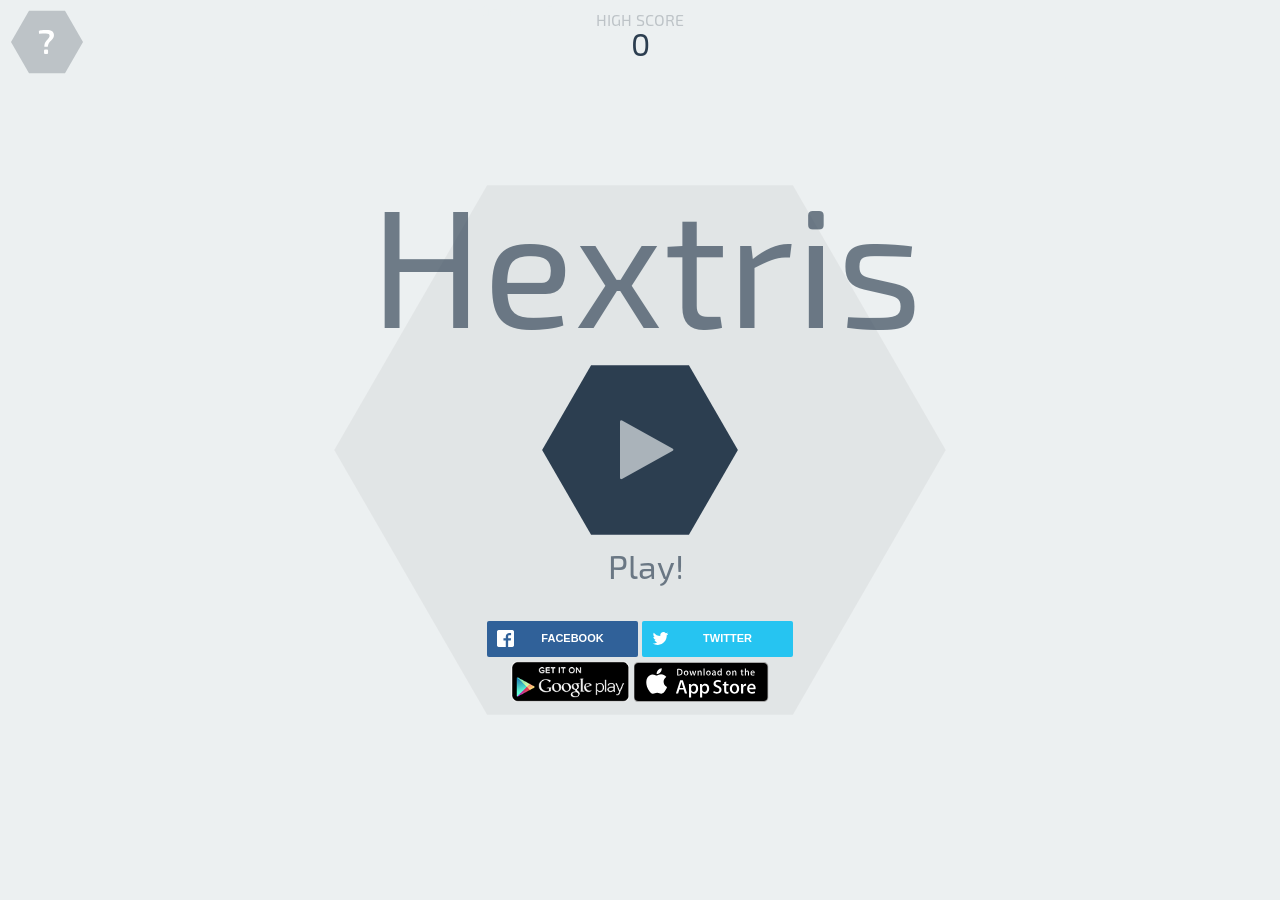
<file: games/hextris/build/index.html>
<!DOCTYPE html>
<html lang='en'>
	<head>
		<title>Hextris</title>
		<meta name="apple-itunes-app" content="app-id=903769553"/>
		<meta name="viewport" content="width=device-width, initial-scale=1, maximum-scale=1, user-scalable=0, minimal-ui"/>
		<meta property="og:url" content="http://hextris.github.io/hextris/"/>
		<meta property="og:site_name" content="Hextris"/>
		<meta property="og:title" content="Hextris"/>
		<meta property="og:description" content="An addictive puzzle game inspired by Tetris."/>
		<meta property="og:type" content="website"/>
		<meta property="og:author" content="https://www.facebook.com/hextris"/>
		<meta property="og:image" content="http://hextris.github.io/hextris/images/facebook-opengraph.png"/>
		<meta property="og:image:width" content="1200"/>
		<meta property="og:image:height" content="630"/>
		<meta property="twitter:card" content="summary"/>
		<meta property="twitter:site" content="@hextris"/>
		<meta property="twitter:site:id" content="2742209678"/>
		<meta property="twitter:creator" content="@hextris"/>
		<meta property="twitter:creator:id" content="2742209678"/>
		<meta property="twitter:domain" content="http://hextris.github.io"/>
		<meta property="twitter:title" content="Hextris"/>
		<meta property="twitter:description" content="An addictive puzzle game inspired by Tetris."/>
		<meta property="twitter:image:src" content="http://hextris.github.io/hextris/images/twitter-opengraph.png"/>
		<meta property="twitter:image:width" content="512"/>
		<meta property="twitter:image:height" content="512"/>
		<meta property="twitter:app:id:iphone" content="id903769553">
		<meta property="twitter:app:id:ipad" content="id903769553">
		<meta property="twitter:app:id:googleplay" content="com.hextris.hextris">
		<meta property="twitter:app:country" content="us">
		<meta property="twitter:app:url:iphone" content="itunes.apple.com/us/app/id903769553?mt=8">
		<meta property="twitter:app:url:ipad" content="itunes.apple.com/us/app/id903769553?mt=8">
		<meta property="twitter:app:url:googleplay" content="https://play.google.com/store/apps/details?id=com.hextris.hextris">
		<link rel="icon" type="image/png" href="favicon.ico">
		<link href='http://fonts.googleapis.com/css?family=Exo+2' rel='stylesheet' type='text/css'>
		<link rel="stylesheet" href="style/fa/css/font-awesome.min.css">
		<link rel="stylesheet" type="text/css" href="style/style.css">
		<script type='text/javascript' src="vendor/hammer.min.js"></script>
		<script type='text/javascript' src="vendor/js.cookie.js"></script>
		<script type='text/javascript' src="vendor/jsonfn.min.js"></script>
		<script type='text/javascript' src="vendor/keypress.min.js"></script>
		<script type='text/javascript' src="vendor/jquery.js"></script>
		<script type='text/javascript' src="js/save-state.js"></script>
		<script type='text/javascript' src="js/view.js"></script>
		<script type='text/javascript' src="js/wavegen.js"></script>
		<script type='text/javascript' src="js/math.js"></script>
		<script type='text/javascript' src="js/Block.js"></script>
		<script type='text/javascript' src="js/Hex.js"></script>
		<script type='text/javascript' src="js/Text.js"></script>
		<script type='text/javascript' src="js/comboTimer.js"></script>
		<script type='text/javascript' src="js/checking.js"></script>
		<script type='text/javascript' src='js/update.js'></script>
		<script type='text/javascript' src='js/render.js'></script>
		<script type='text/javascript' src="js/input.js"></script>
		<script type='text/javascript' src="js/main.js"></script>
		<script type='text/javascript' src="js/initialization.js"></script>
		<script type='text/javascript' async src="https://hextris.io/scripts/a.js"></script>
		<script src="vendor/sweet-alert.min.js"></script>
		<link rel="stylesheet" href="style/rrssb.css"/>
	</head>
	<body>
		<canvas id="canvas"></canvas>
		<div id="overlay" class="faded overlay"></div>
		<div id='startBtn' ></div>
		<div id="helpScreen" class='unselectable'>
			<div id='inst_main_body'></div>
		</div>
		<img id="openSideBar" class='helpText' src="./images/btn_help.svg"/>
		<div class="faded overlay"></div>
		<img id="pauseBtn" src="./images/btn_pause.svg"/>
		<img id='restartBtn' src="./images/btn_restart.svg"/>
		<div id='HIGHSCORE'>HIGH SCORE</div>
		<script> (function(i,s,o,g,r,a,m){i['GoogleAnalyticsObject']=r;i[r]=i[r]||function(){ (i[r].q=i[r].q||[]).push(arguments)},i[r].l=1*new Date();a=s.createElement(o), m=s.getElementsByTagName(o)[0];a.async=1;a.src=g;m.parentNode.insertBefore(a,m) })(window,document,'script','//www.google-analytics.com/analytics.js','ga'); ga('create', 'UA-51272720-2', 'auto'); ga('send', 'pageview');
		</script>
		<div id='highScoreInGameText'>
			<div id='highScoreInGameTextHeader'>HIGH SCORE</div><div id='currentHighScore'>10292</div>
		</div>
		<div id="gameoverscreen">
			<div id='container'>
				<div id='gameOverBox' class='GOTitle'>GAME OVER</div>
				<div id='cScore'>1843</div>
				<div id='highScoresTitle' class='GOTitle'>HIGH SCORES</div>
				<div class='score'><span class='scoreNum'>1.</span> <div id="1place" style="display:inline;">0</div></div>
				<div class='score'><span class='scoreNum'>2.</span> <div id="2place" style="display:inline;">0</div></div>
				<div class='score'><span class='scoreNum'>3.</span> <div id="3place" style="display:inline;">0</div></div>
			</div>
			<div id='bottomContainer'>
				<img id='restart' src='./images/btn_restart.svg' height='57px'>
				<div id='socialShare'>
					<?xml version="1.0" encoding="UTF-8" standalone="no"?>
					<svg width="224.6377px" height="57px"  viewBox="0 0 255 65" version="1.1" xmlns="http://www.w3.org/2000/svg" xmlns:xlink="http://www.w3.org/1999/xlink">
						<title>Share button</title>
						<defs>
						</defs>
						<g id="Page-1" stroke="none" stroke-width="1" fill="none" fill-rule="evenodd" sketch:type="MSPage">
							<g id="Game-over-" sketch:type="MSArtboardGroup" transform="translate(-95.000000, -565.000000)">
								<g id="Share-button" sketch:type="MSLayerGroup" transform="translate(95.000000, 565.000000)">
								<a style="cursor:pointer;"class="popup" onclick="window.open('https://twitter.com/intent/tweet?text=Can you beat my score of '+ score +' points at&button_hashtag=hextris ? http://hextris.github.io/hextris @hextris','name','width=600,height=400')" ><polygon  id="Score-hex-2" fill="#3498DB" sketch:type="MSShapeGroup" transform="translate(127.661316, 32.500000) rotate(-90.000000) translate(-127.661316, -32.500000) " points="127.661316 -94.814636 160.137269 -76.064636 160.137269 141.064636 127.661317 159.814636 95.185364 141.064636 95.1853635 -76.064636 "></polygon></a>
									<text style="cursor:pointer;"class="popup" onclick="window.open('https://twitter.com/intent/tweet?text=Can you beat my score of '+ score +' points at&button_hashtag=hextris ? http://hextris.github.io/hextris @hextris','name','width=600,height=400')" id="SHARE-MY-SCORE!" sketch:type="MSTextLayer" font-family="Exo" font-size="16" font-weight="420" fill="#FFFFFF">
										<tspan x="67" y="39">SHARE MY SCORE!</tspan>
									</text>
								</g>
							</g>
						</g>
					</svg>
				</div>
				<div id='buttonCont'>
					<ul class="rrssb-buttons">
						<li class="rrssb-facebook">
							<a href='http://www.facebook.com/sharer.php?s=100
								&p[url]=hextris.io' class="popup">
								<span class="rrssb-icon">
									<svg xmlns="http://www.w3.org/2000/svg" preserveAspectRatio="xMidYMid" width="29" height="29" viewBox="0 0 29 29">
										<path d="M26.4 0H2.6C1.714 0 0 1.715 0 2.6v23.8c0 .884 1.715 2.6 2.6 2.6h12.393V17.988h-3.996v-3.98h3.997v-3.062c0-3.746 2.835-5.97 6.177-5.97 1.6 0 2.444.173 2.845.226v3.792H21.18c-1.817 0-2.156.9-2.156 2.168v2.847h5.045l-.66 3.978h-4.386V29H26.4c.884 0 2.6-1.716 2.6-2.6V2.6c0-.885-1.716-2.6-2.6-2.6z"
										class="cls-2" fill-rule="evenodd"/>
									</svg>
								</span>
								<span class="rrssb-text">facebook</span>
							</a>
						</li>
						<li class="rrssb-twitter">
							<a href="http://twitter.com/home?status=Play Hextris! - http://hextris.github.io/ #hextris"
							class="popup">
								<span class="rrssb-icon">
									<svg xmlns="http://www.w3.org/2000/svg" width="28" height="28" viewBox="0 0 28 28">
										<path d="M24.253 8.756C24.69 17.08 18.297 24.182 9.97 24.62c-3.122.162-6.22-.646-8.86-2.32 2.702.18 5.375-.648 7.507-2.32-2.072-.248-3.818-1.662-4.49-3.64.802.13 1.62.077 2.4-.154-2.482-.466-4.312-2.586-4.412-5.11.688.276 1.426.408 2.168.387-2.135-1.65-2.73-4.62-1.394-6.965C5.574 7.816 9.54 9.84 13.802 10.07c-.842-2.738.694-5.64 3.434-6.48 2.018-.624 4.212.043 5.546 1.682 1.186-.213 2.318-.662 3.33-1.317-.386 1.256-1.248 2.312-2.4 2.942 1.048-.106 2.07-.394 3.02-.85-.458 1.182-1.343 2.15-2.48 2.71z"
										/>
									</svg>
								</span>
								<span class="rrssb-text">twitter</span>
							</a>
						</li>
				</ul>
					<div id='badges'>
						<a href="https://play.google.com/store/apps/details?id=com.hextris.hextris" ><img id='androidBadge' src='images/android.png'/></a>
						<a href ="https://itunes.apple.com/us/app/hextris/id903769553?mt=8"><img id='iOSBadge'  src='images/appstore.svg'/></a>
					</div>
				</div>
			</div>
		</div>
			<script type="text/javascript">
				(function addRussianSocialShare(){
					var lang=navigator.language || navigator.userLanguage;
					if (lang.substr(0, 2) == 'ru') {
						$('.rrssb-facebook').remove();
						var n=$.parseHTML('<li class="rrssb-vk"><a href="http://vk.com/share.php?url=http://kurtnoble.com/labs/rrssb/index.html" class="popup"><span class="rrssb-icon"><svg xmlns="http://www.w3.org/2000/svg" width="28" height="28" viewBox="70 70 378.7 378.7"><path d="M254.998 363.106h21.217s6.408-.706 9.684-4.23c3.01-3.24 2.914-9.32 2.914-9.32s-.415-28.47 12.796-32.663c13.03-4.133 29.755 27.515 47.482 39.685 13.407 9.206 23.594 7.19 23.594 7.19l47.407-.662s24.797-1.53 13.038-21.027c-.96-1.594-6.85-14.424-35.247-40.784-29.728-27.59-25.743-23.126 10.063-70.85 21.807-29.063 30.523-46.806 27.8-54.405-2.596-7.24-18.636-5.326-18.636-5.326l-53.375.33s-3.96-.54-6.892 1.216c-2.87 1.716-4.71 5.726-4.71 5.726s-8.452 22.49-19.714 41.618c-23.77 40.357-33.274 42.494-37.16 39.984-9.037-5.842-6.78-23.462-6.78-35.983 0-39.112 5.934-55.42-11.55-59.64-5.802-1.4-10.076-2.327-24.915-2.48-19.046-.192-35.162.06-44.29 4.53-6.072 2.975-10.757 9.6-7.902 9.98 3.528.47 11.516 2.158 15.75 7.92 5.472 7.444 5.28 24.154 5.28 24.154s3.145 46.04-7.34 51.758c-7.193 3.922-17.063-4.085-38.253-40.7-10.855-18.755-19.054-39.49-19.054-39.49s-1.578-3.873-4.398-5.947c-3.42-2.51-8.2-3.307-8.2-3.307l-50.722.33s-7.612.213-10.41 3.525c-2.488 2.947-.198 9.036-.198 9.036s39.707 92.902 84.672 139.72c41.234 42.93 88.048 40.112 88.048 40.112"/></svg></span><span class="rrssb-text">vk.com</span></a></li>');
						$('.rrssb-buttons').prepend(n);
					}})()
			</script>
		<script type="text/javascript" src='vendor/rrssb.min.js'></script>
	</body>
</html>
</file>
<file: games/hextris/build/style/style.css>
* {
	-webkit-touch-callout:none;
	-webkit-user-select:none;
	-khtml-user-select:none;
	-moz-user-select:none;
	-ms-user-select:none;
	user-select:none;
	padding:0;
	margin:0;
	-webkit-tap-highlight-color:rgba(0,0,0,0);
}
#HIGHSCORE {
	position:absolute;
	left:50%;
	width:250px;
	overflow:visible;
	margin-left:-175px;
	font-family:Exo;

}
#container {
	color:#232323;
	position:absolute;
	left:50%;
	top:calc(50%);
	text-align:center;
	transform:translate(-50%, -50%);
	font-family:Exo;
	-webkit-transform:translate(-50%, -50%);
	-moz-transform:translate(-50%, -50%);
	-ms-transform:translate(-50%, -50%);
    display:none;
}
.tweet {
	font-size:2rem;
	color:#4099FF;
}
@media only screen and (min-device-width:320px) and (max-device-width:480px) {
	.tweet{
		font-size:1rem;
	}
}
a {
	color:#232323;
}
.navbar {
	width:80%;
	margin:0 auto;
	padding:2.5vmin 0;
	text-align:center;
}
.navbar li {
	display:inline-block;
	text-align:center;
	width:calc(33% - 1.25vmin);
}

#title {
	color:#ecf0f1;
	font-size:6vmin;
}

#score {
	font-size:4vmin;
	text-align:center;
	width:30%;
}

#highscores {
	text-align:center;
	list-style:none;
}

.not-visible {
	display:none;
}

button {
	color:#ecf0f1;
	background-color:rgba(0,0,0,0);
	border:0;
}

button:focus {
	outline:0;
}

#openSideBar {
	position:fixed;
	margin-top:6px;
	width:72px;
	height:72px;
	margin-left:11px;
	z-index:3003;
	color:#232323;
	cursor:pointer;
	top:0;
	left:0;

}


#pauseBtn {
	display:none;
	position:fixed;
	margin-bottom:7px;
	width:72px;
	height:72px;
	margin-right:11px;
	z-index:3000;
	color:#232323;
	cursor:pointer;
	right:0;
	bottom:0;
	z-index:99;
}

#restartBtn {
	display:none;
	position:fixed;
	margin-bottom:7px;
	width:72px;
	height:72px;
	margin-left:11px;
	z-index:3000;
	color:#232323;
	cursor:pointer;
	bottom:0;
	z-index:99;
}
#startBtn {
	position:absolute;
	left:40%;
	top:38%;
	height:25%;
	width:25%;
	z-index:99999999;
	cursor:pointer;
}

#helpScreen {
	height:100%;
	width:100%;
	z-index:3001;
	position:fixed;
	top:0;
	margin:0;
	font-size:15px;
	text-align:center;
	display:none;
	color:#232323;
	background-color:rgba(236,240,241,1);
}

#colorBlindBtn {
	position:absolute;
	width:120px;
	height:20px;
	z-index:9999;
	left:47%;
	top:65%;
	font-size:15px;
	text-align:center;
	color:#232323;
	cursor:pointer;
}

#inst_main_body {
	padding:0px;
	font-size:1.2em;
	left:50%;
	top:50%;
	position: absolute;
	text-align:left;
	max-width:400px;
	/*margin-top:30px;*/
	transform:translate(-50%, -50%);
	-webkit-transform:translate(-50%, -50%);
	-moz-transform:translate(-50%, -50%);
	-ms-transform:translate(-50%, -50%);
}

#inst_main_body > a {
	font-weight:bold;
}

#inst_main_body > hr {
	width:100%;
	color:#232323;
	background-color:#232323;
	height:1px;
	border:0;
}

#inst_main_body > p {
	margin-bottom:15px;
}

#instructions_head {
	text-align:center;
	font-size:1.5em;
	padding-bottom:4px;
}


#highScoreInGameTextHeader {
	color: #bdc3c7;
	width:100%;
}

#highScoreInGameText {
	position: absolute;
	top:10px;
	text-align: center;
	width:200px;
	left:50%;
	margin-left:-100px;
}

#currentHighScore {
	color: #2c3e50;
	width:100%;
	margin-top: -5px;
	font-size:2em;
}

@media only screen and (max-device-width:480px) {
	#helpScreen {
		position:fixed;
		top:2px;
		padding-top:20px;
		margin:0;
		width:100%;
		height:100%;
		font-size:13px;
		text-align:center;
	}
	#inst_main_body {
		width:calc(100% - 70px);
		transform:translate(-50%, -50%);
		-webkit-transform:translate(-50%, -50%);
		-moz-transform:translate(-50%, -50%);
		-ms-transform:translate(-50%, -50%);
	}
	#instructions_head {
		padding-left:0%;
	}
	#openSideBar{
		width:60px;
		height:60px;
	}
	#pauseBtn {
		width:60px;
		height:60px;
	}
	#restartBtn {
		width:60px;
		height:60px;
	}
}

.overlay {
	position:absolute;
	height:20%;
	width:100%;
	left:50%;
	top:50%;
	margin-left:-50%;
	margin-top:-10%;
	z-index:3000;
	color:#232323;
	text-align:center;
}

.helpText {
	z-index:3001;
}

.centeredHeader {
	font-size:5vw; 
	text-align:center;
	line-height:4rem;
}

.centeredSubHeader {
	font-size:2.2rem; 
	line-height:1em;
	text-align:center;
}

.centeredSubSubHeader {
	font-size:1.4rem; 
	text-align:center;
}

#buttonCont {
	position:absolute; 
	left:50%;
	width:310px;
	margin-left:-8px;
	transform:translate(-50%, 0%);
	-webkit-transform:translate(-50%, 0%);
	-moz-transform:translate(-50%, 0%);
	-ms-transform:translate(-50%, 0%);
}

@media only screen and (orientation:landscape) {
	#buttonCont {
		bottom:calc(50vh - 19vh - 36px);
	}
	#container {
		top:calc(50vh - 11vh);
	}
}

@media only screen and (orientation:portrait) {
	#buttonCont {
		bottom:calc(50vh - 19vw - 36px);
	}
	#container {
		top:calc(50vh - 11vw);
	}
}

@media only screen and (min-device-width:320px) and (max-device-width:600px) {
	.centeredHeader {
		font-size:2rem; 
		text-align:center;
		line-height:0.6rem;
	}

	.centeredSubHeader {
		font-size:1rem; 
		text-align:center;
	}

	.overlay {
		margin-top:-20%;
	}

	#buttonCont {
		width:280px;
	}

	@media only screen and (orientation:landscape) {
		#buttonCont {
			bottom:119px;
		}
	}

	@media only screen and (orientation:portrait) {
		#buttonCont {
			bottom:119px;
		}
	}
}
.blur {
	opacity:0.1;
}

* {
	padding:0;
	margin:0;
}

body {
	color:#ecf0f1;
	font-family:'Exo', sans-serif;
	background-color:#ecf0f1;
}

#clickToExit {
	cursor:pointer;
}

#canvas {
	transition:all 0.5s ease;
	position:absolute;
	left:0;
	right:0;
	height:100%;
	width:100%;
	background-color:#ecf0f1;
	z-index:0;
}
#title {
	z-index:99;
	margin-top:20px;
	color:#2c3e50;
}

#gameoverscreen {
	/*display:none;*/
}

#restart{
	display:none;
	cursor:pointer !important;
	margin:0;
	padding:0;
	bottom:15px;
	position:absolute;
	left:calc(50% - 124px);
	transform:translate(-50%, 0%);
	-webkit-transform:translate(-50%, 0%);
	-moz-transform:translate(-50%, 0%);
	-ms-transform:translate(-50%, 0%);
	margin-bottom:-3.5px;
}

#socialShare{
	display:none;
	margin:0;
	padding:0;
	bottom:0;
	margin-bottom: 6.5px;
	position:absolute;
	left:calc(50% + 30px);
	transform:translate(-50%, 0%);
	-webkit-transform:translate(-50%, 0%);
	-moz-transform:translate(-50%, 0%);
	-ms-transform:translate(-50%, 0%);
    padding-bottom: 2px;
}

.unselectable {
	-webkit-touch-callout:none;
	-webkit-user-select:none;
	-khtml-user-select:none;
	-moz-user-select:none;
	-ms-user-select:none;
	user-select:none;
}
#afterhr {
	margin:0;
	padding:0;
	margin-bottom:-10px;
	padding-bottom:-10px;
}
body {
	overflow:hidden;
}
#gameoverscreen {
	padding:8px;
}
@font-face {
	font-family:Exo;
	font-weight:light;
	src:url("./fonts/Exo2-ExtraLight.otf") format("opentype");
}

@font-face {
	font-family:Exo;
	src:url("./fonts/Exo2-Regular.otf") format("opentype");
}

@font-face {
	font-family:Exo;
	font-weight:bold;
	src:url("./fonts/Exo2-SemiBold.otf") format("opentype");
}

.GOTitle {
	font-weight:bold;
	font-size:24.2000px;
}

.scoreNum {
	font-weight:normal ! important;
}

#cScore {
	font-size:60.5000px;
	font-weight:light;
	margin-bottom:5px;
	margin-top:-10px;
}

#highScoresTitle {
	margin-bottom:2px;
}

.score {
	font-weight:light;
	line-height:18px;
}




#bottomContainer {
	position:absolute;
	width:100%;
	bottom:0px;
}

#androidBadge {
	position:absolute;
	height:41px;
	margin-top:5px;
	left:calc(50% - 66px);
	transform:translate(calc(-50% - 4px), -1px);
	-webkit-transform:translate(calc(-50% - 4px), -1px);
	-moz-transform:translate(calc(-50% - 4px), -1px);
	-ms-transform:translate(calc(-50% - 4px), -1px);
}

#iOSBadge {
	margin-top:5px;
	position:absolute;
	left:calc(50% + 65px);
	transform:translate(calc(-50% - 4px), 0%);
	-webkit-transform:translate(calc(-50% - 4px), 0%);
	-moz-transform:translate(calc(-50% - 4px), 0%);
	-ms-transform:translate(calc(-50% - 4px), 0%);
}

#authors {
	position:absolute;
	width:200px;
	bottom:0px;
	left:50%;
	transform:translate(-50%, 0%);
	-webkit-transform:translate(-50%, 0%);
	-moz-transform:translate(-50%, 0%);
	-ms-transform:translate(-50%, 0%);
}
</file>
<file: games/hextris/build/style/rrssb.css>
.rrssb-buttons{box-sizing:border-box;font-family:"Helvetica Neue",Helvetica,Arial,sans-serif;height:36px;margin:0;padding:0;width:100%}.rrssb-buttons li{box-sizing:border-box;float:left;height:100%;line-height:13px;list-style:none;margin:0;padding:0 2px}.rrssb-buttons li.rrssb-email a{background-color:#0a88ff}.rrssb-buttons li.rrssb-email a:hover{background-color:#006ed6}.rrssb-buttons li.rrssb-facebook a{background-color:#306199}.rrssb-buttons li.rrssb-facebook a:hover{background-color:#244872}.rrssb-buttons li.rrssb-tumblr a{background-color:#32506d}.rrssb-buttons li.rrssb-tumblr a:hover{background-color:#22364a}.rrssb-buttons li.rrssb-linkedin a{background-color:#007bb6}.rrssb-buttons li.rrssb-linkedin a:hover{background-color:#005983}.rrssb-buttons li.rrssb-twitter a{background-color:#26c4f1}.rrssb-buttons li.rrssb-twitter a:hover{background-color:#0eaad6}.rrssb-buttons li.rrssb-googleplus a{background-color:#e93f2e}.rrssb-buttons li.rrssb-googleplus a:hover{background-color:#ce2616}.rrssb-buttons li.rrssb-youtube a{background-color:#df1c31}.rrssb-buttons li.rrssb-youtube a:hover{background-color:#b21627}.rrssb-buttons li.rrssb-reddit a{background-color:#8bbbe3}.rrssb-buttons li.rrssb-reddit a:hover{background-color:#62a3d9}.rrssb-buttons li.rrssb-pinterest a{background-color:#b81621}.rrssb-buttons li.rrssb-pinterest a:hover{background-color:#8a1119}.rrssb-buttons li.rrssb-pocket a{background-color:#ed4054}.rrssb-buttons li.rrssb-pocket a:hover{background-color:#e4162d}.rrssb-buttons li.rrssb-github a{background-color:#444}.rrssb-buttons li.rrssb-github a:hover{background-color:#2b2b2b}.rrssb-buttons li.rrssb-instagram a{background-color:#517fa4}.rrssb-buttons li.rrssb-instagram a:hover{background-color:#406582}.rrssb-buttons li.rrssb-delicious a{background-color:#0B79E5}.rrssb-buttons li.rrssb-delicious a:hover{background-color:#095fb4}.rrssb-buttons li.rrssb-vk a{background-color:#4d71a9}.rrssb-buttons li.rrssb-vk a:hover{background-color:#3d5a86}.rrssb-buttons li.rrssb-hackernews a{background-color:#f60}.rrssb-buttons li.rrssb-hackernews a:hover{background-color:#cc5200}.rrssb-buttons li a{background-color:#ccc;border-radius:2px;box-sizing:border-box;display:block;font-size:11px;-moz-osx-font-smoothing:grayscale;-webkit-font-smoothing:antialiased;font-weight:700;height:100%;padding:11px 7px 12px 27px;position:relative;text-align:center;text-decoration:none;text-transform:uppercase;-webkit-transition:background-color .2s ease-in-out;transition:background-color .2s ease-in-out;width:100%}.rrssb-buttons li a .rrssb-icon{display:block;left:10px;padding-top:9px;position:absolute;top:0;width:10%}.rrssb-buttons li a .rrssb-icon svg{height:17px;width:17px}.rrssb-buttons li a .rrssb-icon svg path,.rrssb-buttons li a .rrssb-icon svg polygon{fill:#fff}.rrssb-buttons li a .rrssb-text{color:#fff}.rrssb-buttons li a:active{box-shadow:inset 1px 3px 15px 0 rgba(22,0,0,.25)}.rrssb-buttons li.small a{padding:0}.rrssb-buttons li.small a .rrssb-icon{left:auto;margin:0 auto;overflow:hidden;position:relative;top:auto;width:100%}.rrssb-buttons li.small a .rrssb-text{visibility:hidden}.rrssb-buttons.large-format,.rrssb-buttons.large-format li{height:auto}.rrssb-buttons.large-format li:first-child:nth-last-child(1) a{font-size:20px;font-size:4vw}.rrssb-buttons.large-format li:first-child:nth-last-child(2) a,.rrssb-buttons.large-format li:first-child:nth-last-child(2)~li a{font-size:16px;font-size:2vw}.rrssb-buttons.large-format li:first-child:nth-last-child(3) a,.rrssb-buttons.large-format li:first-child:nth-last-child(3)~li a{font-size:14px;font-size:1.7vw}.rrssb-buttons.large-format li:first-child:nth-last-child(4) a,.rrssb-buttons.large-format li:first-child:nth-last-child(4)~li a{font-size:13px;font-size:1.4vw}.rrssb-buttons.large-format li:first-child:nth-last-child(5) a,.rrssb-buttons.large-format li:first-child:nth-last-child(5)~li a{font-size:13px;font-size:1.2vw}.rrssb-buttons.large-format li:first-child:nth-last-child(6) a,.rrssb-buttons.large-format li:first-child:nth-last-child(6)~li a{font-size:12px;font-size:1.05vw}.rrssb-buttons.large-format li:first-child:nth-last-child(7) a,.rrssb-buttons.large-format li:first-child:nth-last-child(7)~li a{font-size:11px;font-size:.9vw}.rrssb-buttons.large-format li:first-child:nth-last-child(8) a,.rrssb-buttons.large-format li:first-child:nth-last-child(8)~li a{font-size:11px;font-size:.8vw}.rrssb-buttons.large-format li:first-child:nth-last-child(9) a,.rrssb-buttons.large-format li:first-child:nth-last-child(9)~li a{font-size:11px;font-size:.7vw}.rrssb-buttons.large-format li:first-child:nth-last-child(10) a,.rrssb-buttons.large-format li:first-child:nth-last-child(10)~li a{font-size:11px;font-size:.6vw}.rrssb-buttons.large-format li:first-child:nth-last-child(11) a,.rrssb-buttons.large-format li:first-child:nth-last-child(11)~li a{font-size:11px;font-size:.5vw}.rrssb-buttons.large-format li a{-webkit-backface-visibility:hidden;backface-visibility:hidden;border-radius:.2em;padding:8.5% 0 8.5% 12%}.rrssb-buttons.large-format li a .rrssb-icon{height:100%;left:7%;padding-top:0;width:12%}.rrssb-buttons.large-format li a .rrssb-icon svg{height:100%;position:absolute;top:0;width:100%}.rrssb-buttons.large-format li a .rrssb-text{-webkit-backface-visibility:hidden;backface-visibility:hidden}.rrssb-buttons.small-format{padding-top:5px}.rrssb-buttons.small-format li{height:80%;padding:0 1px}.rrssb-buttons.small-format li a .rrssb-icon{height:100%;padding-top:0}.rrssb-buttons.small-format li a .rrssb-icon svg{height:48%;position:relative;top:6px;width:80%}.rrssb-buttons.tiny-format{height:22px;position:relative}.rrssb-buttons.tiny-format li{padding-right:7px}.rrssb-buttons.tiny-format li a{background-color:transparent;padding:0}.rrssb-buttons.tiny-format li a .rrssb-icon svg{height:70%;width:100%}.rrssb-buttons.tiny-format li a:active,.rrssb-buttons.tiny-format li a:hover{background-color:transparent}.rrssb-buttons.tiny-format li.rrssb-email a .rrssb-icon svg path,.rrssb-buttons.tiny-format li.rrssb-email a .rrssb-icon svg polygon{fill:#0a88ff}.rrssb-buttons.tiny-format li.rrssb-email a .rrssb-icon:hover .rrssb-icon svg path,.rrssb-buttons.tiny-format li.rrssb-email a .rrssb-icon:hover .rrssb-icon svg polygon{fill:#0054a3}.rrssb-buttons.tiny-format li.rrssb-facebook a .rrssb-icon svg path,.rrssb-buttons.tiny-format li.rrssb-facebook a .rrssb-icon svg polygon{fill:#306199}.rrssb-buttons.tiny-format li.rrssb-facebook a .rrssb-icon:hover .rrssb-icon svg path,.rrssb-buttons.tiny-format li.rrssb-facebook a .rrssb-icon:hover .rrssb-icon svg polygon{fill:#18304b}.rrssb-buttons.tiny-format li.rrssb-tumblr a .rrssb-icon svg path,.rrssb-buttons.tiny-format li.rrssb-tumblr a .rrssb-icon svg polygon{fill:#32506d}.rrssb-buttons.tiny-format li.rrssb-tumblr a .rrssb-icon:hover .rrssb-icon svg path,.rrssb-buttons.tiny-format li.rrssb-tumblr a .rrssb-icon:hover .rrssb-icon svg polygon{fill:#121d27}.rrssb-buttons.tiny-format li.rrssb-linkedin a .rrssb-icon svg path,.rrssb-buttons.tiny-format li.rrssb-linkedin a .rrssb-icon svg polygon{fill:#007bb6}.rrssb-buttons.tiny-format li.rrssb-linkedin a .rrssb-icon:hover .rrssb-icon svg path,.rrssb-buttons.tiny-format li.rrssb-linkedin a .rrssb-icon:hover .rrssb-icon svg polygon{fill:#003650}.rrssb-buttons.tiny-format li.rrssb-twitter a .rrssb-icon svg path,.rrssb-buttons.tiny-format li.rrssb-twitter a .rrssb-icon svg polygon{fill:#26c4f1}.rrssb-buttons.tiny-format li.rrssb-twitter a .rrssb-icon:hover .rrssb-icon svg path,.rrssb-buttons.tiny-format li.rrssb-twitter a .rrssb-icon:hover .rrssb-icon svg polygon{fill:#0b84a6}.rrssb-buttons.tiny-format li.rrssb-googleplus a .rrssb-icon svg path,.rrssb-buttons.tiny-format li.rrssb-googleplus a .rrssb-icon svg polygon{fill:#e93f2e}.rrssb-buttons.tiny-format li.rrssb-googleplus a .rrssb-icon:hover .rrssb-icon svg path,.rrssb-buttons.tiny-format li.rrssb-googleplus a .rrssb-icon:hover .rrssb-icon svg polygon{fill:#a01e11}.rrssb-buttons.tiny-format li.rrssb-youtube a .rrssb-icon svg path,.rrssb-buttons.tiny-format li.rrssb-youtube a .rrssb-icon svg polygon{fill:#df1c31}.rrssb-buttons.tiny-format li.rrssb-youtube a .rrssb-icon:hover .rrssb-icon svg path,.rrssb-buttons.tiny-format li.rrssb-youtube a .rrssb-icon:hover .rrssb-icon svg polygon{fill:#84111d}.rrssb-buttons.tiny-format li.rrssb-reddit a .rrssb-icon svg path,.rrssb-buttons.tiny-format li.rrssb-reddit a .rrssb-icon svg polygon{fill:#8bbbe3}.rrssb-buttons.tiny-format li.rrssb-reddit a .rrssb-icon:hover .rrssb-icon svg path,.rrssb-buttons.tiny-format li.rrssb-reddit a .rrssb-icon:hover .rrssb-icon svg polygon{fill:#398bcf}.rrssb-buttons.tiny-format li.rrssb-pinterest a .rrssb-icon svg path,.rrssb-buttons.tiny-format li.rrssb-pinterest a .rrssb-icon svg polygon{fill:#b81621}.rrssb-buttons.tiny-format li.rrssb-pinterest a .rrssb-icon:hover .rrssb-icon svg path,.rrssb-buttons.tiny-format li.rrssb-pinterest a .rrssb-icon:hover .rrssb-icon svg polygon{fill:#5d0b11}.rrssb-buttons.tiny-format li.rrssb-pocket a .rrssb-icon svg path,.rrssb-buttons.tiny-format li.rrssb-pocket a .rrssb-icon svg polygon{fill:#ed4054}.rrssb-buttons.tiny-format li.rrssb-pocket a .rrssb-icon:hover .rrssb-icon svg path,.rrssb-buttons.tiny-format li.rrssb-pocket a .rrssb-icon:hover .rrssb-icon svg polygon{fill:#b61124}.rrssb-buttons.tiny-format li.rrssb-github a .rrssb-icon svg path,.rrssb-buttons.tiny-format li.rrssb-github a .rrssb-icon svg polygon{fill:#444}.rrssb-buttons.tiny-format li.rrssb-github a .rrssb-icon:hover .rrssb-icon svg path,.rrssb-buttons.tiny-format li.rrssb-github a .rrssb-icon:hover .rrssb-icon svg polygon{fill:#111}.rrssb-buttons.tiny-format li.rrssb-instagram a .rrssb-icon svg path,.rrssb-buttons.tiny-format li.rrssb-instagram a .rrssb-icon svg polygon{fill:#517fa4}.rrssb-buttons.tiny-format li.rrssb-instagram a .rrssb-icon:hover .rrssb-icon svg path,.rrssb-buttons.tiny-format li.rrssb-instagram a .rrssb-icon:hover .rrssb-icon svg polygon{fill:#2f4a60}.rrssb-buttons.tiny-format li.rrssb-delicious a .rrssb-icon svg path,.rrssb-buttons.tiny-format li.rrssb-delicious a .rrssb-icon svg polygon{fill:#0B79E5}.rrssb-buttons.tiny-format li.rrssb-delicious a .rrssb-icon:hover .rrssb-icon svg path,.rrssb-buttons.tiny-format li.rrssb-delicious a .rrssb-icon:hover .rrssb-icon svg polygon{fill:#064684}.rrssb-buttons.tiny-format li.rrssb-vk a .rrssb-icon svg path,.rrssb-buttons.tiny-format li.rrssb-vk a .rrssb-icon svg polygon{fill:#4d71a9}.rrssb-buttons.tiny-format li.rrssb-vk a .rrssb-icon:hover .rrssb-icon svg path,.rrssb-buttons.tiny-format li.rrssb-vk a .rrssb-icon:hover .rrssb-icon svg polygon{fill:#2d4263}.rrssb-buttons.tiny-format li.rrssb-hackernews a .rrssb-icon svg path,.rrssb-buttons.tiny-format li.rrssb-hackernews a .rrssb-icon svg polygon{fill:#f60}.rrssb-buttons.tiny-format li.rrssb-hackernews a .rrssb-icon:hover .rrssb-icon svg path,.rrssb-buttons.tiny-format li.rrssb-hackernews a .rrssb-icon:hover .rrssb-icon svg polygon{fill:#993d00}
</file>
